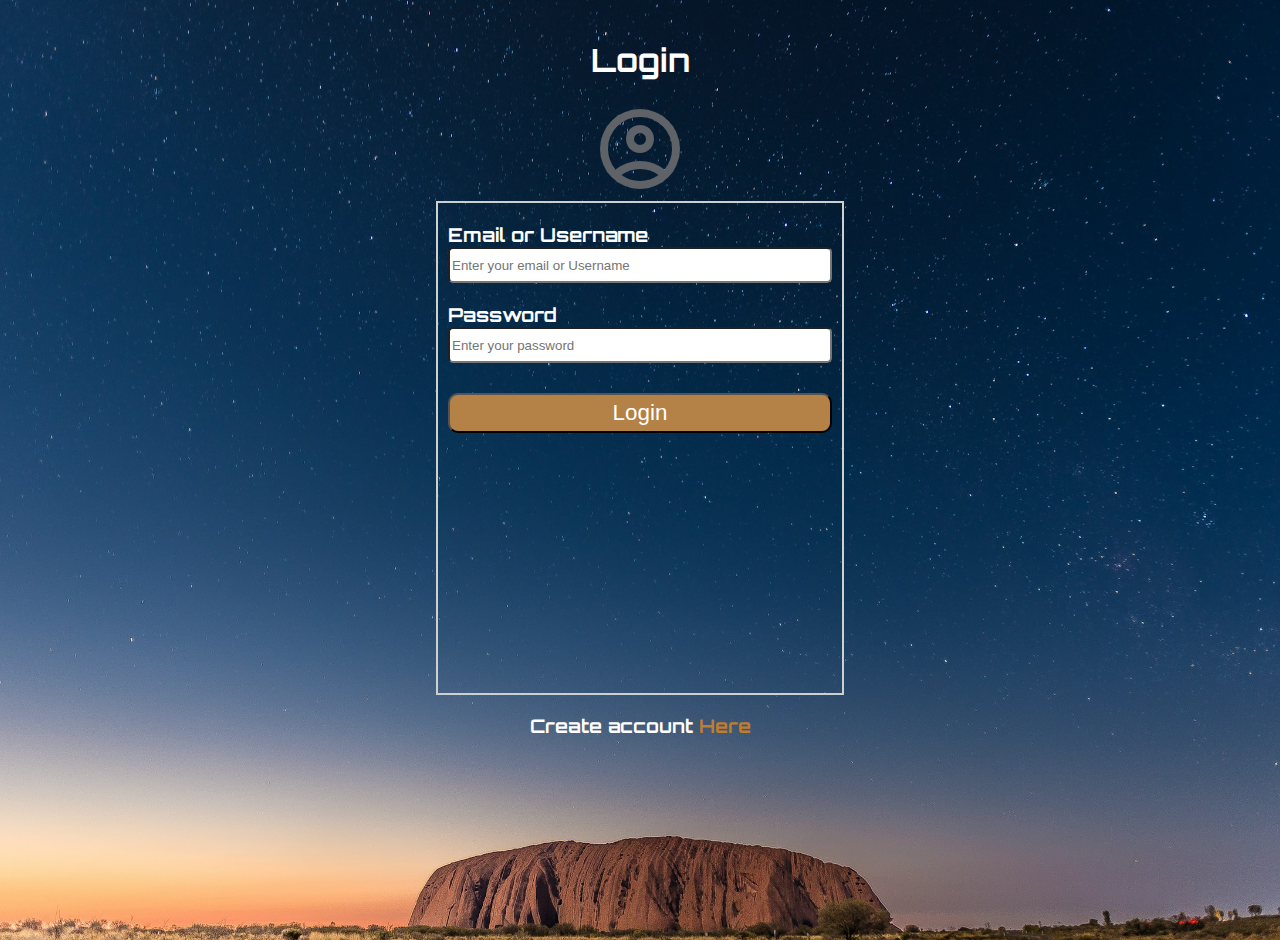
<file: pages/index.html>
<!DOCTYPE html>
<html lang="en">
  <head>
    <meta charset="UTF-8" />
    <meta name="viewport" content="width=device-width, initial-scale=1.0" />
    <link rel="preconnect" href="https://fonts.googleapis.com" />
    <link rel="preconnect" href="https://fonts.gstatic.com" crossorigin />
    <link
      href="https://fonts.googleapis.com/css2?family=Happy+Monkey&family=Manrope:wght@200..800&family=Orbitron:wght@400..900&family=Playfair+Display:ital,wght@0,400..900;1,400..900&family=Roboto+Slab:wght@100..900&display=swap"
      rel="stylesheet"
    />
    <link rel="stylesheet" href="../style/style.css" />
    <title>Login</title>
  </head>
  <body>
    <h1>Login</h1>
    <div class="logo">
      <img src="../images/login.png" alt="logo" />
    </div>
    <div class="container">
      <form action="">
        <label>Email or Username</label>
        <input
          type="text"
          name="email"
          placeholder="Enter your email or Username"
        />
        <label>Password</label>
        <input
          type="password"
          name="password"
          placeholder="Enter your password"
        />
      </form>
      <button>Login</button>
    </div>
    <div class="link">
      <h3>Create account<a href="./signUp.html"> Here</a></h3>
    </div>
  </body>
</html>
</file>
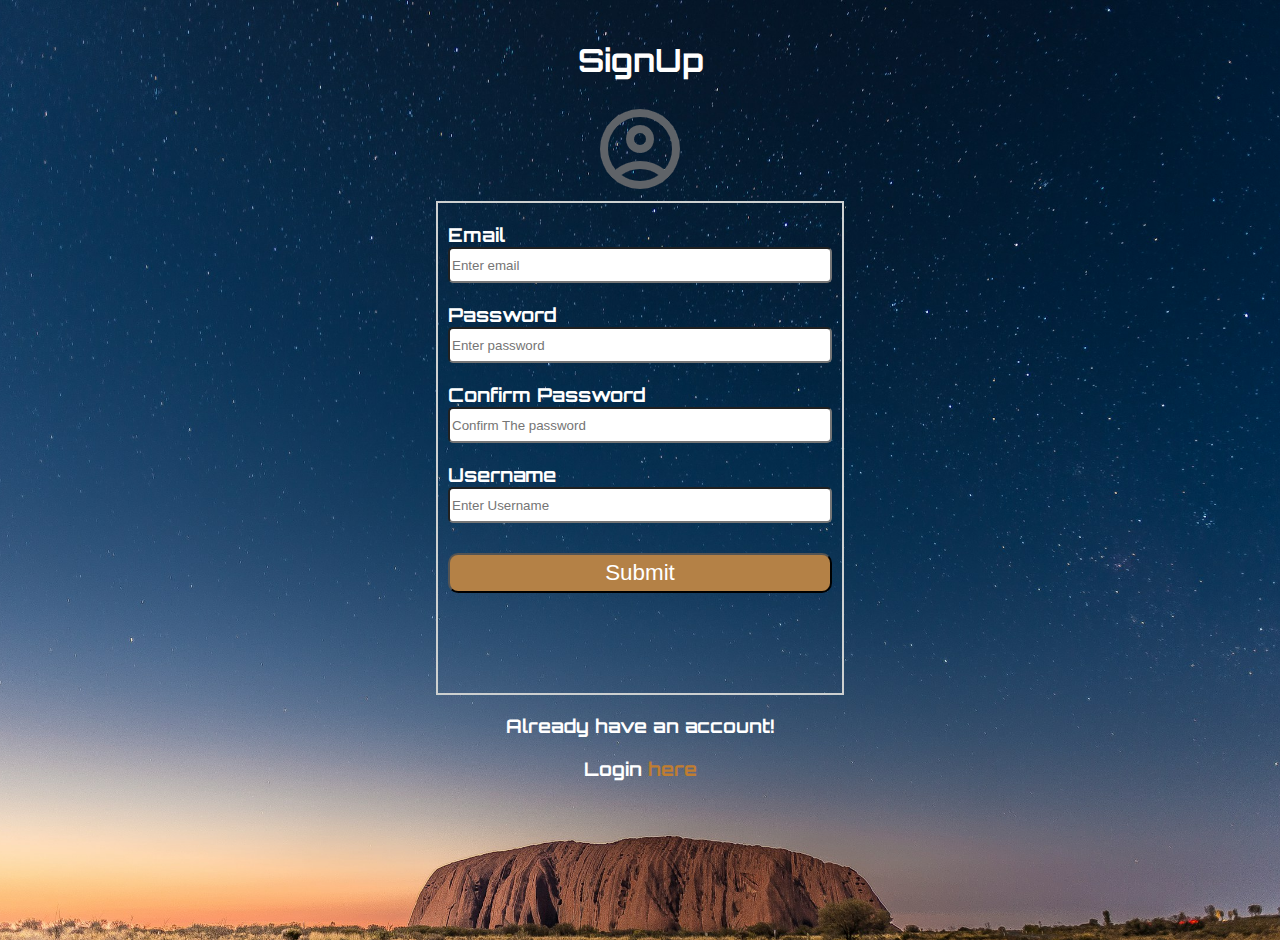
<file: pages/signUp.html>
<!DOCTYPE html>
<html lang="en">
  <head>
    <meta charset="UTF-8" />
    <meta name="viewport" content="width=device-width, initial-scale=1.0" />
    <link
      href="https://fonts.googleapis.com/css2?family=Happy+Monkey&family=Manrope:wght@200..800&family=Orbitron:wght@400..900&family=Playfair+Display:ital,wght@0,400..900;1,400..900&family=Roboto+Slab:wght@100..900&display=swap"
      rel="stylesheet"
    />
    <link rel="stylesheet" href="../style/style.css" />
    <title>SignUp</title>
  </head>
  <body>
    <h1>SignUp</h1>
    <div class="logo">
      <img src="../images/login.png" alt="logo" />
    </div>
    <div class="container">
      <form action="">
        <label>Email</label>
        <input type="email" name="email" placeholder="Enter email" />
        <label>Password</label>
        <input type="password" name="password" placeholder="Enter password" />
        <label>Confirm Password</label>
        <input
          type="password"
          name="password"
          placeholder="Confirm The password"
        />
        <label>Username</label>
        <input type="text" name="username" placeholder="Enter Username" />
      </form>
      <button>Submit</button>
    </div>
    <div class="link">
      <h3>Already have an account!</h3>
      <h3>Login<a href="./index.html"> here</a></h3>
    </div>
  </body>
</html>
</file>
<file: style/style.css>
body {
  background: url(/images/au.jpg);
  background-repeat: no-repeat;
  background-size: cover;
  background-position: center;
  overflow: hidden;
  margin: 0;
  height: 100vh;
  width: 100vw;
  font-family: "Orbitron", sans-serif;
  font-weight: 700;
  /* text-align: center; */
}
h1 {
  margin-top: 40px;
  color: #fff;
  font-weight: bold;
  text-align: center;
}

.logo {
  margin: px 0;
  text-align: center;
}
.container {
  margin: auto;
  width: 30%;
  height: 50%;
  padding: 20px 10px;
  border: 2px solid rgb(205, 208, 208);
}

.container label {
  display: block;
  color: #fff;
  font-size: 1.2rem;
  margin: auto;
}

.container input {
  width: 98%;
  height: 30px;
  margin-bottom: 20px;
  border-radius: 5px;
}

button {
  background: rgb(180, 129, 70);
  color: #fff;
  margin: 10px 0;
  padding: 5px 15px;
  width: 100%;
  font-size: 1.4rem;
  border-radius: 10px;
}

.link {
  color: #fff;
  text-align: center;
}

.link a {
  text-decoration: none;
  color: rgb(191, 125, 49);
}

/* Media Query */

@media only screen and (max-width: 600px) {
  .container {
    width: 50%;
    height: 35%;
  }

  .logo {
    margin: 20px 0;
  }

  .container label {
    font-size: 1em;
  }

  .container form input {
    width: 96%;
    height: 20px;
    margin-bottom: 20px;
  }

  .link {
    font-size: 12px;
  }
}
</file>
